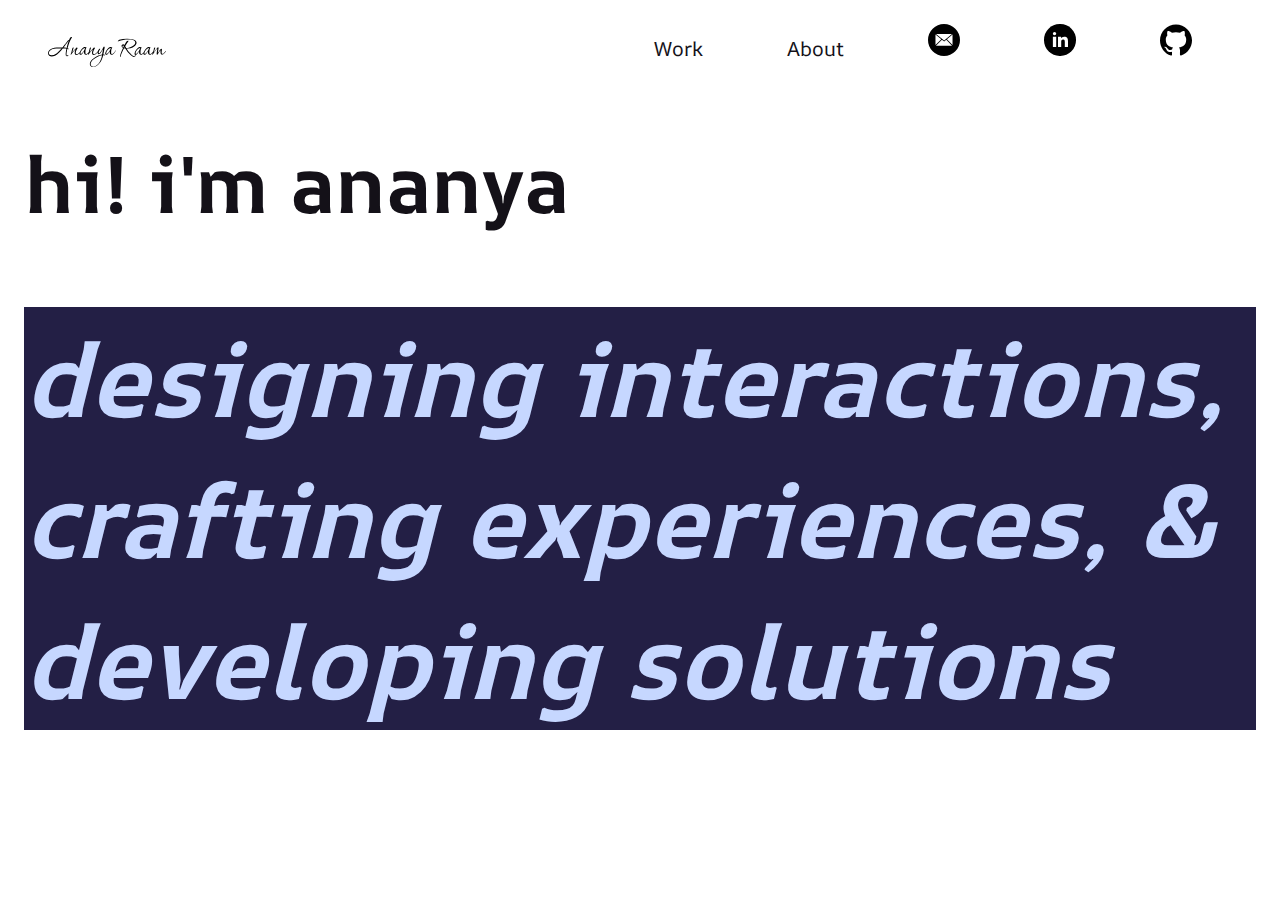
<file: index.html>
<!DOCTYPE html>

<html lang="en">
  <head>
    <link rel="stylesheet" href="styles.css">
    <link rel="preconnect" href="https://fonts.googleapis.com">
    <link rel="preconnect" href="https://fonts.gstatic.com" crossorigin>
    <link href="https://fonts.googleapis.com/css2?family=AR+One+Sans:wght@400..700&family=Montserrat:ital,wght@0,100..900;1,100..900&display=swap" rel="stylesheet">
    <link rel="shortcut icon" type="image/x-icon" href="favicon.png">
  </head>

  <header>
      <a href="https://ananyaraam.github.io/"><img src="images/Ananya Raam.svg" alt="Ananya Raam" style="width:118px;height:36px;" id="Logo"></a>
      <a href="" class="header">Work</a>
      <a href="/about" class="header">About</a>
      <a href="mailto:ananyaraam@gmail.com" class="header"><img src="images/email-round-solid-icon.svg" alt="Email" style="width:32px;height:32px;" id="Email"></a>
      <a href="https://www.linkedin.com/in/ananya-raam/" target="_blank" class="header"><img src="images/linkedin-round-icon.svg" alt="LinkedIn" style="width:32px;height:32px;" id="LinkedIn"></a>
      <a href="https://github.com/ananyaraam/ananyaraam.github.io" target="_blank" class="header"><img src="images/github-icon.svg" alt="GitHub" style="width:32px;height:32px;" id="GitHub"></a>
  </header>
  
  <body>
    <h2>hi! i'm ananya</h2>
    <h1 id="subtitle"><em>designing interactions, crafting experiences, & developing solutions</em></h1>
  </body>
  
</html>
</file>
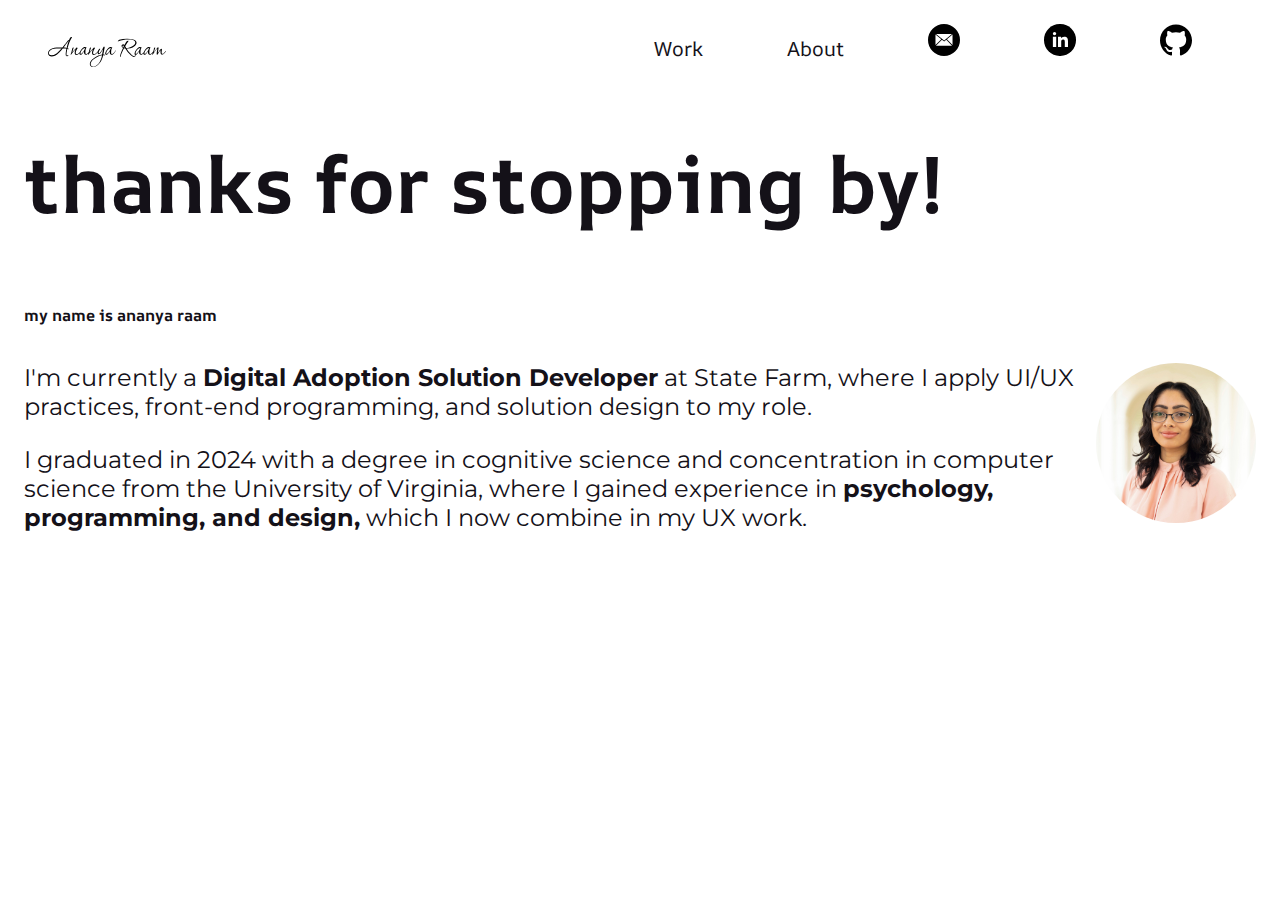
<file: about.html>
<!DOCTYPE html>

<html lang="en">
  <head>
    <link rel="stylesheet" href="styles.css">
    <link rel="preconnect" href="https://fonts.googleapis.com">
    <link rel="preconnect" href="https://fonts.gstatic.com" crossorigin>
    <link href="https://fonts.googleapis.com/css2?family=AR+One+Sans:wght@400..700&family=Montserrat:ital,wght@0,100..900;1,100..900&display=swap" rel="stylesheet">
    <link rel="shortcut icon" type="image/x-icon" href="favicon.png">
  </head>

   <header>
      <a href="https://ananyaraam.github.io/"><img src="images/Ananya Raam.svg" alt="Ananya Raam" style="width:118px;height:36px;" id="Logo"></a>
      <a href="https://ananyaraam.github.io/">Work</a>
      <a href="">About</a>
      <a href="mailto:ananyaraam@gmail.com" class="header"><img src="images/email-round-solid-icon.svg" alt="Email" style="width:32px;height:32px;" id="Email"></a>
      <a href="https://www.linkedin.com/in/ananya-raam/" target="_blank" class="header"><img src="images/linkedin-round-icon.svg" alt="LinkedIn" style="width:32px;height:32px;" id="LinkedIn"></a>
      <a href="https://github.com/ananyaraam/ananyaraam.github.io" target="_blank" class="header"><img src="images/github-icon.svg" alt="GitHub" style="width:32px;height:32px;" id="GitHub"></a>
  </header>
  
  <body>
    <div>
      <h2>thanks for stopping by!</h2>
      <h6 id="name">my name is ananya raam</h6>
      <img src="images/final2.jpeg" alt="Headshot" id="Headshot">
      <p>I'm currently a <strong>Digital Adoption Solution Developer</strong> at State Farm, where I apply UI/UX practices, front-end programming, and solution design to my role.</p>
      <p>I graduated in 2024 with a degree in cognitive science and concentration in computer science from the University of Virginia, where I gained experience in <strong>psychology, programming, and design,</strong> which I now combine in my UX work.</p>
    </div>
  </body>
  
</html>
</file>
<file: styles.css>
a, h1, h2, h6 {
  font-family: "AR One Sans", "Verdana", sans-serif;
  color: #141118;
}

header {
  margin: 24px;
  margin-top: 8px;
  text-align: right;
}

a {
  padding: 40px;
  font-size: 20px;
  text-align: center;
  text-decoration: none;
}

a:hover {
  color: #4F4AB5;
  font-weight: 600;
}

h1 {
  font-size: 104px;
}

h2 {
  font-size: 80px;
}

h6 {
  font-size: 16px;
}

p {
  font-family: "Montserrat", "Verdana", sans-serif;
  font-size: 24px;
  color: #141118;
}

body {
  margin: 24px;
}

#Email:hover {
  content: url('images/email-round-solid-icon-hover.svg');
  height: 32px;
  width: 32px;
}

#LinkedIn:hover {
  content: url('images/linkedin-round-icon-hover.svg');
  height: 32px;
  width: 32px;
}

#GitHub:hover {
  content: url('images/github-icon-hover.svg');
  height: 32px;
  width: 32px;
}

.header {
}

#Logo {
  padding: 10px 5px 15px 0px;
  float: left;
}

#subtitle {
  color: #C6D7FF;
  background-color: #231F45;
}

#Headshot {
  width: 160px;
  height: 160px;
  border-radius: 100px;
  object-fit: cover;
  float: right;
}
</file>
